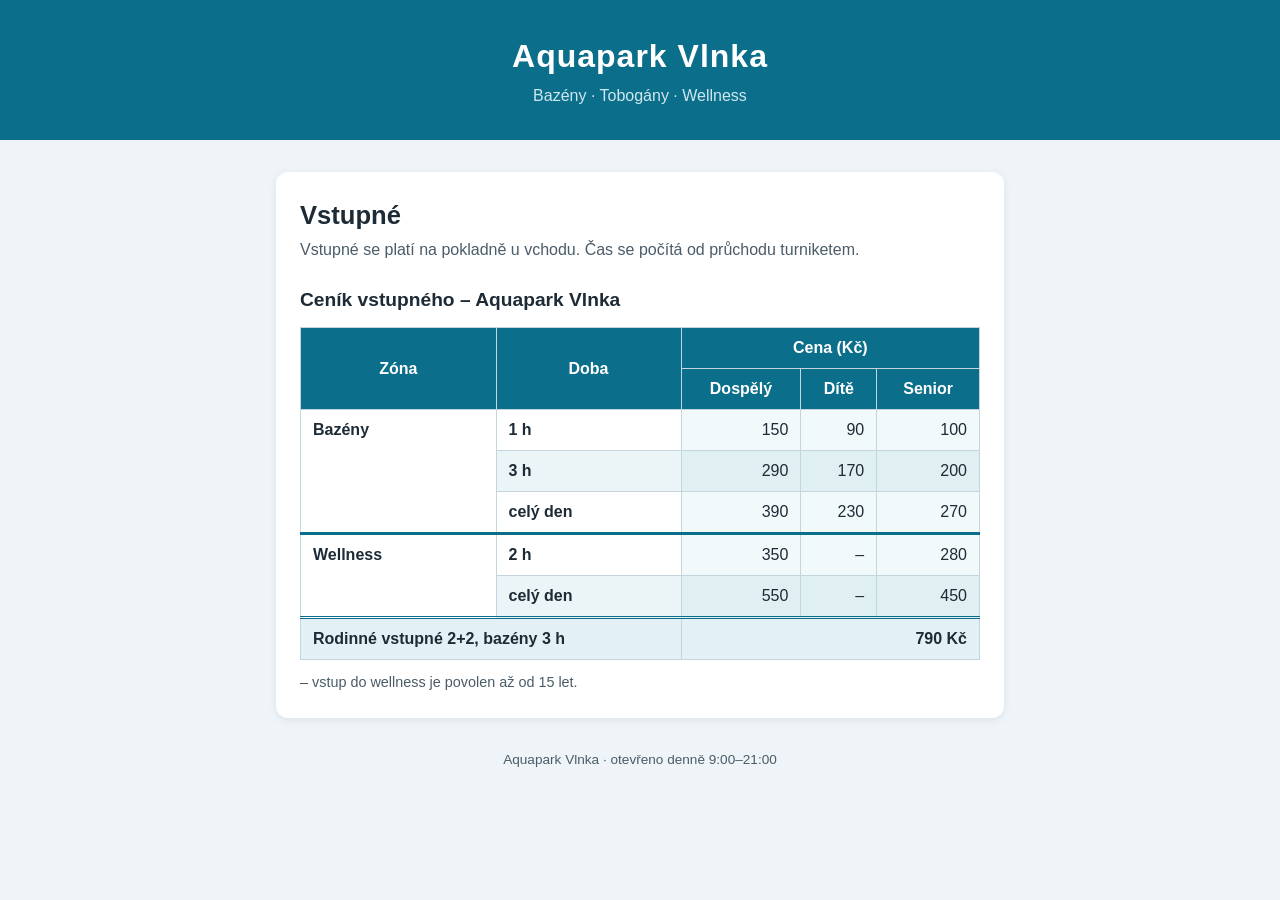
<file: reseni/index.html>
<!DOCTYPE html>
<html lang="cs">
<head>
  <meta charset="UTF-8">
  <meta name="viewport" content="width=device-width, initial-scale=1.0">
  <title>Vstupné – Aquapark Vlnka</title>
  <link rel="stylesheet" href="style.css">
</head>
<body>
  <header class="banner">
    <p class="banner-title">Aquapark Vlnka</p>
    <p class="banner-subtitle">Bazény · Tobogány · Wellness</p>
  </header>

  <main class="content">
    <section class="card">
      <h1>Vstupné</h1>
      <p class="intro">Vstupné se platí na pokladně u vchodu. Čas se počítá od průchodu turniketem.</p>

      <div class="table-wrapper">
        <table>
          <caption>Ceník vstupného – Aquapark Vlnka</caption>

          <colgroup>
            <col span="2">
            <col span="3" class="prices">
          </colgroup>

          <thead>
            <tr>
              <th rowspan="2" scope="col">Zóna</th>
              <th rowspan="2" scope="col">Doba</th>
              <th colspan="3" scope="colgroup">Cena (Kč)</th>
            </tr>
            <tr>
              <th scope="col">Dospělý</th>
              <th scope="col">Dítě</th>
              <th scope="col">Senior</th>
            </tr>
          </thead>

          <tbody>
            <tr>
              <th rowspan="3" scope="rowgroup">Bazény</th>
              <th scope="row">1 h</th>
              <td>150</td>
              <td>90</td>
              <td>100</td>
            </tr>
            <tr>
              <th scope="row">3 h</th>
              <td>290</td>
              <td>170</td>
              <td>200</td>
            </tr>
            <tr>
              <th scope="row">celý den</th>
              <td>390</td>
              <td>230</td>
              <td>270</td>
            </tr>
          </tbody>

          <tbody>
            <tr>
              <th rowspan="2" scope="rowgroup">Wellness</th>
              <th scope="row">2 h</th>
              <td>350</td>
              <td>–</td>
              <td>280</td>
            </tr>
            <tr>
              <th scope="row">celý den</th>
              <td>550</td>
              <td>–</td>
              <td>450</td>
            </tr>
          </tbody>

          <tfoot>
            <tr>
              <th colspan="2" scope="row">Rodinné vstupné 2+2, bazény 3 h</th>
              <td colspan="3">790 Kč</td>
            </tr>
          </tfoot>
        </table>
      </div>

      <p class="note">– vstup do wellness je povolen až od 15 let.</p>
    </section>
  </main>

  <footer class="site-footer">
    <p>Aquapark Vlnka · otevřeno denně 9:00–21:00</p>
  </footer>
</body>
</html>
</file>
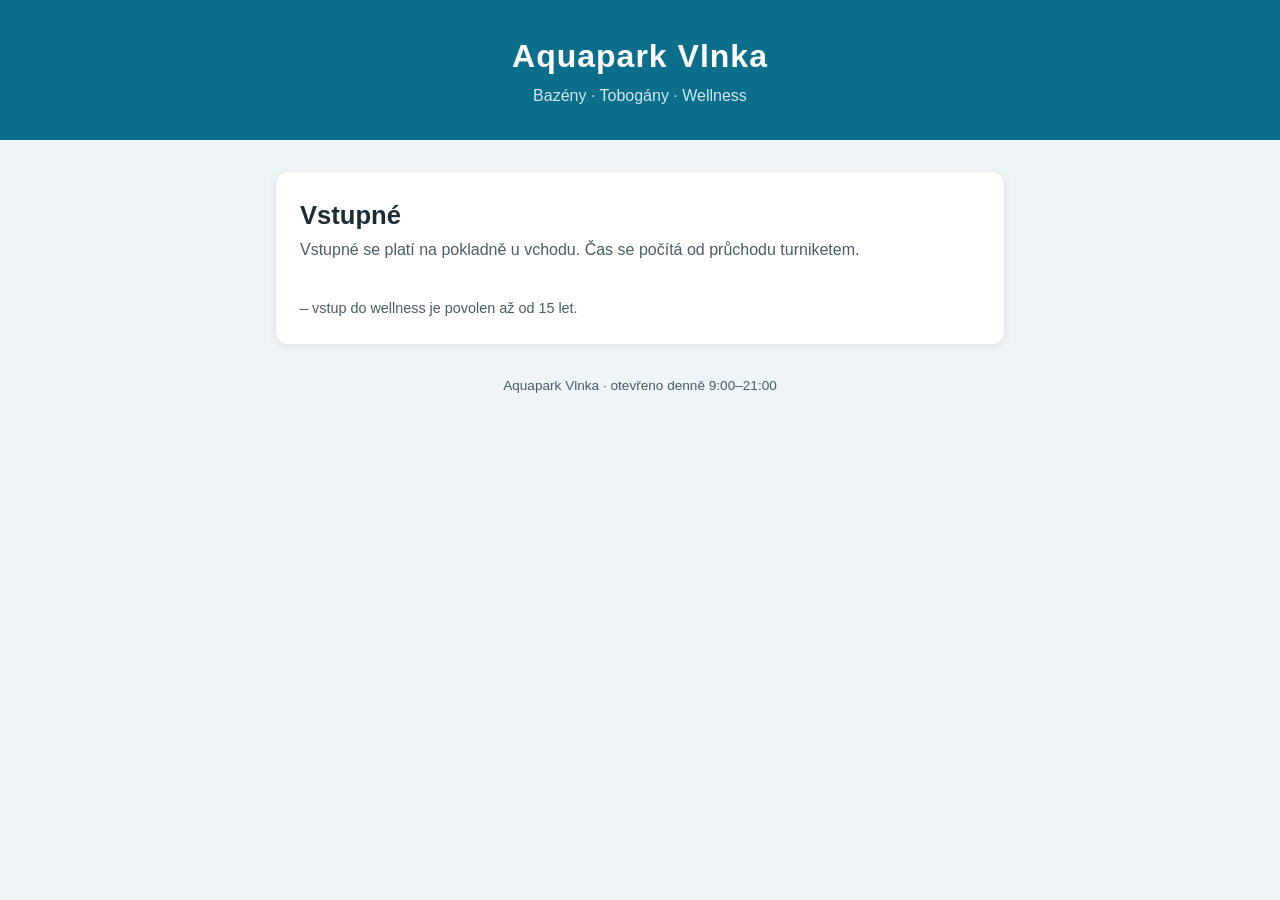
<file: zadani/index.html>
<!DOCTYPE html>
<html lang="cs">
<head>
  <meta charset="UTF-8">
  <meta name="viewport" content="width=device-width, initial-scale=1.0">
  <title>Vstupné – Aquapark Vlnka</title>
  <link rel="stylesheet" href="style.css">
</head>
<body>
  <header class="banner">
    <p class="banner-title">Aquapark Vlnka</p>
    <p class="banner-subtitle">Bazény · Tobogány · Wellness</p>
  </header>

  <main class="content">
    <section class="card">
      <h1>Vstupné</h1>
      <p class="intro">Vstupné se platí na pokladně u vchodu. Čas se počítá od průchodu turniketem.</p>

      <div class="table-wrapper">
        <!--
          ===== ČÁST A: SEM NAPIŠTE TABULKU (úkoly 1–5, podrobně v ZADANI.md) =====

          1. <table> a v ní jako první <caption>
          2. <colgroup> se dvěma <col>: span="2" a span="3" s class="prices"
          3. <thead> se dvěma řádky, sloučené buňky přes rowspan a colspan, th se scope
          4. dvě <tbody> (Bazény, Wellness), zóna přes rowspan se scope="rowgroup"
          5. <tfoot> s rodinným vstupným, buňky přes colspan

          ===== DATA =====

          Titulek:   Ceník vstupného – Aquapark Vlnka

          Hlavička:  Zóna | Doba | Cena (Kč)
                                   Dospělý | Dítě | Senior

          Zóna       Doba        Dospělý   Dítě   Senior
          Bazény     1 h         150       90     100
                     3 h         290       170    200
                     celý den    390       230    270
          Wellness   2 h         350       –      280
                     celý den    550       –      450

          Patička:   Rodinné vstupné 2+2, bazény 3 h | 790 Kč
        -->

      </div>

      <p class="note">– vstup do wellness je povolen až od 15 let.</p>
    </section>
  </main>

  <footer class="site-footer">
    <p>Aquapark Vlnka · otevřeno denně 9:00–21:00</p>
  </footer>
</body>
</html>
</file>
<file: reseni/style.css>
/* =========================================================
   BARVY – hotové, neměňte
   CSS proměnné; v části B je používejte přes var(--nazev),
   např. color: var(--color-white);
   ========================================================= */

:root {
  /* stránka */
  --color-primary: #0b6e8a;                 /* hlavní barva: banner, hlavička tabulky, silné čáry */
  --color-primary-light: #cfe8f0;           /* podtitul v banneru */
  --color-white: #ffffff;                   /* text na hlavní barvě, pozadí karty */
  --color-text: #1d2b36;                    /* běžný text */
  --color-text-muted: #4a5c68;              /* méně důležitý text */
  --color-page-bg: #eef4f7;                 /* pozadí stránky */
  --color-shadow: rgba(0, 0, 0, 0.08);      /* stín karty */

  /* tabulka */
  --color-border: #c5d5de;                  /* rámečky buněk */
  --color-prices-bg: #f2f9fb;               /* pozadí cenových sloupců */
  --color-zebra: rgba(11, 110, 138, 0.08);  /* sudé řádky (poloprůhledné) */
  --color-tfoot-bg: #e3f1f6;                /* pozadí patičky */
}


/* =========================================================
   VZHLED STRÁNKY – hotové, neměňte
   ========================================================= */

* {
  box-sizing: border-box;
}

body {
  margin: 0;
  font-family: "Segoe UI", Roboto, Arial, sans-serif;
  line-height: 1.5;
  color: var(--color-text);
  background-color: var(--color-page-bg);
}

.banner {
  padding: 32px 16px;
  text-align: center;
  color: var(--color-white);
  background-color: var(--color-primary);
}

.banner-title {
  margin: 0;
  font-size: 2rem;
  font-weight: bold;
  letter-spacing: 1px;
}

.banner-subtitle {
  margin: 4px 0 0;
  color: var(--color-primary-light);
}

.content {
  max-width: 760px;
  margin: 32px auto;
  padding: 0 16px;
}

.card {
  padding: 24px;
  background-color: var(--color-white);
  border-radius: 12px;
  box-shadow: 0 2px 8px var(--color-shadow);
}

.card h1 {
  margin: 0 0 4px;
  font-size: 1.6rem;
}

.intro {
  margin: 0 0 24px;
  color: var(--color-text-muted);
}

/* Obal tabulky: na úzkém displeji se tabulka posouvá do strany
   a nerozbije stránku (responzivní tabulka). */
.table-wrapper {
  overflow-x: auto;
}

.note {
  margin: 12px 0 0;
  font-size: 0.9rem;
  color: var(--color-text-muted);
}

.site-footer {
  padding: 0 16px 16px;
  text-align: center;
  font-size: 0.85rem;
  color: var(--color-text-muted);
}


/* =========================================================
   VZHLED TABULKY – část B (úkoly 6–11, podrobně v ZADANI.md)
   ========================================================= */

/* 6. Tabulka */
table {
  width: 100%;
  border-collapse: collapse;
}

/* 7. Titulek */
caption {
  caption-side: top;
  text-align: left;
  font-size: 1.2rem;
  font-weight: bold;
  padding-bottom: 12px;
}

/* 8. Buňky */
th,
td {
  border: 1px solid var(--color-border);
  padding: 8px 12px;
}

/* 9. Záhlaví */
thead th {
  background-color: var(--color-primary);
  color: var(--color-white);
  text-align: center;
}

tbody th,
tfoot th {
  text-align: left;
}

th[scope="rowgroup"] {
  vertical-align: top;
}

/* 10. Čísla, sloupce a zebra */
td {
  text-align: right;
}

col.prices {
  background-color: var(--color-prices-bg);
}

tbody tr:nth-child(even) {
  background-color: var(--color-zebra);
}

/* 11. Skupiny řádků a patička */
tbody + tbody {
  border-top: 3px solid var(--color-primary);
}

tfoot {
  border-top: 3px double var(--color-primary);
  font-weight: bold;
  background-color: var(--color-tfoot-bg);
}
</file>
<file: zadani/style.css>
/* =========================================================
   BARVY – hotové, neměňte
   CSS proměnné; v části B je používejte přes var(--nazev),
   např. color: var(--color-white);
   ========================================================= */

:root {
  /* stránka */
  --color-primary: #0b6e8a;                 /* hlavní barva: banner, hlavička tabulky, silné čáry */
  --color-primary-light: #cfe8f0;           /* podtitul v banneru */
  --color-white: #ffffff;                   /* text na hlavní barvě, pozadí karty */
  --color-text: #1d2b36;                    /* běžný text */
  --color-text-muted: #4a5c68;              /* méně důležitý text */
  --color-page-bg: #eef4f7;                 /* pozadí stránky */
  --color-shadow: rgba(0, 0, 0, 0.08);      /* stín karty */

  /* tabulka */
  --color-border: #c5d5de;                  /* rámečky buněk */
  --color-prices-bg: #f2f9fb;               /* pozadí cenových sloupců */
  --color-zebra: rgba(11, 110, 138, 0.08);  /* sudé řádky (poloprůhledné) */
  --color-tfoot-bg: #e3f1f6;                /* pozadí patičky */
}


/* =========================================================
   VZHLED STRÁNKY – hotové, neměňte
   ========================================================= */

* {
  box-sizing: border-box;
}

body {
  margin: 0;
  font-family: "Segoe UI", Roboto, Arial, sans-serif;
  line-height: 1.5;
  color: var(--color-text);
  background-color: var(--color-page-bg);
}

.banner {
  padding: 32px 16px;
  text-align: center;
  color: var(--color-white);
  background-color: var(--color-primary);
}

.banner-title {
  margin: 0;
  font-size: 2rem;
  font-weight: bold;
  letter-spacing: 1px;
}

.banner-subtitle {
  margin: 4px 0 0;
  color: var(--color-primary-light);
}

.content {
  max-width: 760px;
  margin: 32px auto;
  padding: 0 16px;
}

.card {
  padding: 24px;
  background-color: var(--color-white);
  border-radius: 12px;
  box-shadow: 0 2px 8px var(--color-shadow);
}

.card h1 {
  margin: 0 0 4px;
  font-size: 1.6rem;
}

.intro {
  margin: 0 0 24px;
  color: var(--color-text-muted);
}

/* Obal tabulky: na úzkém displeji se tabulka posouvá do strany
   a nerozbije stránku (responzivní tabulka). */
.table-wrapper {
  overflow-x: auto;
}

.note {
  margin: 12px 0 0;
  font-size: 0.9rem;
  color: var(--color-text-muted);
}

.site-footer {
  padding: 0 16px 16px;
  text-align: center;
  font-size: 0.85rem;
  color: var(--color-text-muted);
}


/* =========================================================
   VZHLED TABULKY – část B (úkoly 6–11, podrobně v ZADANI.md)
   ========================================================= */

/* 6. Tabulka
   - šířka 100 %
   - okraje sousedních buněk slité do jedné čáry (border-collapse) */


/* 7. Titulek (caption)
   - nad tabulkou (caption-side)
   - zarovnaný vlevo, velikost 1.2rem, tučně
   - odsazení dole 12px */


/* 8. Buňky (th, td)
   - rámeček 1px solid var(--color-border)
   - vnitřní odsazení 8px 12px */


/* 9. Záhlaví
   - th v thead: pozadí var(--color-primary), písmo var(--color-white),
     zarovnání na střed
   - th v tbody a tfoot: zarovnání vlevo
   - sloučené buňky zón, selektor th[scope="rowgroup"]: svisle nahoru */


/* 10. Čísla, sloupce a zebra
   - td: zarovnání vpravo
   - col.prices: pozadí var(--color-prices-bg)
   - sudé řádky v tbody (zebra): pozadí var(--color-zebra) */


/* 11. Skupiny řádků a patička
   - tbody, které následuje po jiném tbody (tbody + tbody):
     horní okraj 3px solid var(--color-primary)
   - tfoot: horní okraj 3px double var(--color-primary), tučné písmo,
     pozadí var(--color-tfoot-bg) */
</file>
